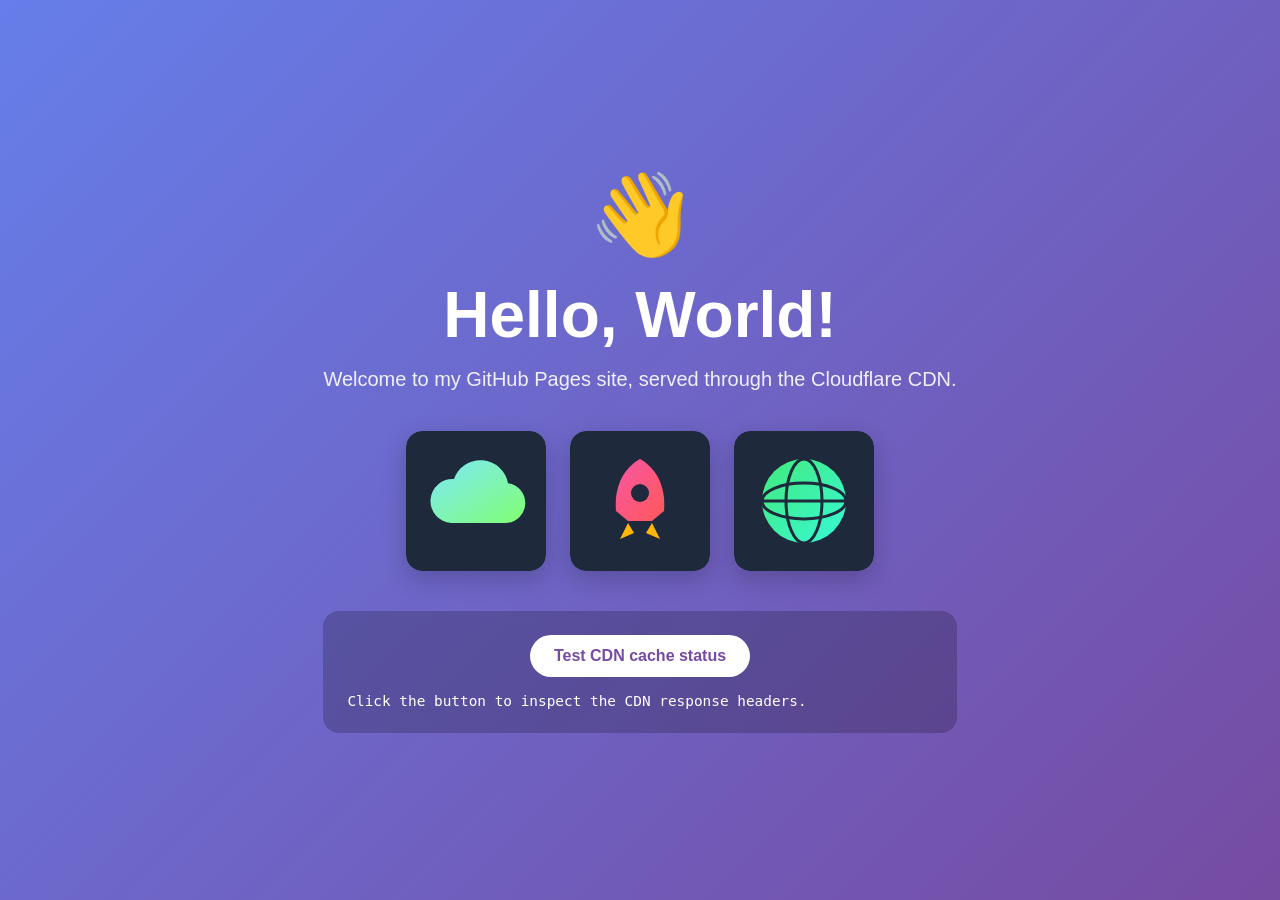
<file: index.html>
<!DOCTYPE html>
<html lang="en">
<head>
    <meta charset="UTF-8">
    <meta name="viewport" content="width=device-width, initial-scale=1.0">
    <title>Hello World</title>
    <link rel="stylesheet" href="assets/css/style.css?v=2">
</head>
<body>
    <div class="container">
        <span class="emoji">👋</span>
        <h1>Hello, World!</h1>
        <p>Welcome to my GitHub Pages site, served through the Cloudflare CDN.</p>

        <div class="gallery">
            <img src="assets/img/cloud.svg" alt="Cloud" width="140" height="140" loading="lazy">
            <img src="assets/img/rocket.svg" alt="Rocket" width="140" height="140" loading="lazy">
            <img src="assets/img/globe.svg" alt="Globe" width="140" height="140" loading="lazy">
        </div>

        <div class="cdn-panel">
            <button id="cdn-test-btn" type="button">Test CDN cache status</button>
            <pre id="cdn-result">Click the button to inspect the CDN response headers.</pre>
        </div>
    </div>

    <script src="assets/js/main.js?v=2" defer></script>
</body>
</html>
</file>
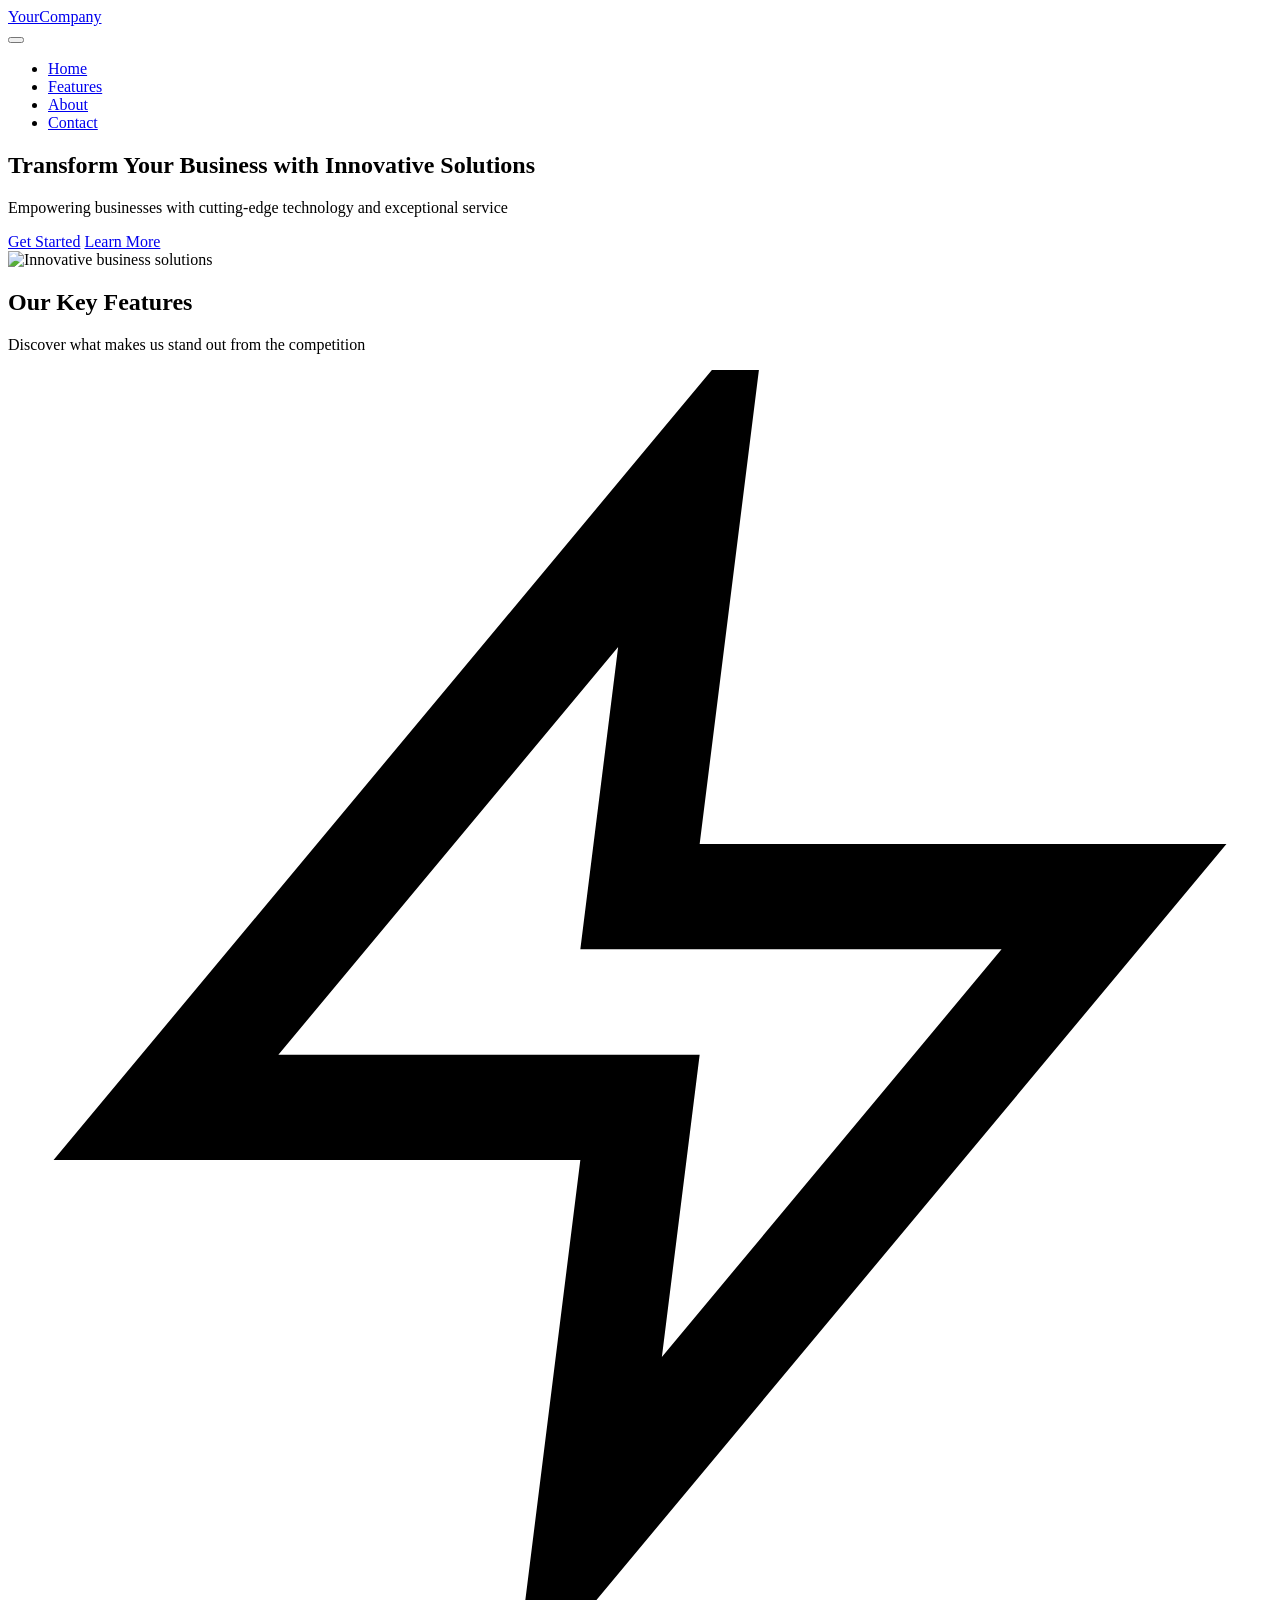
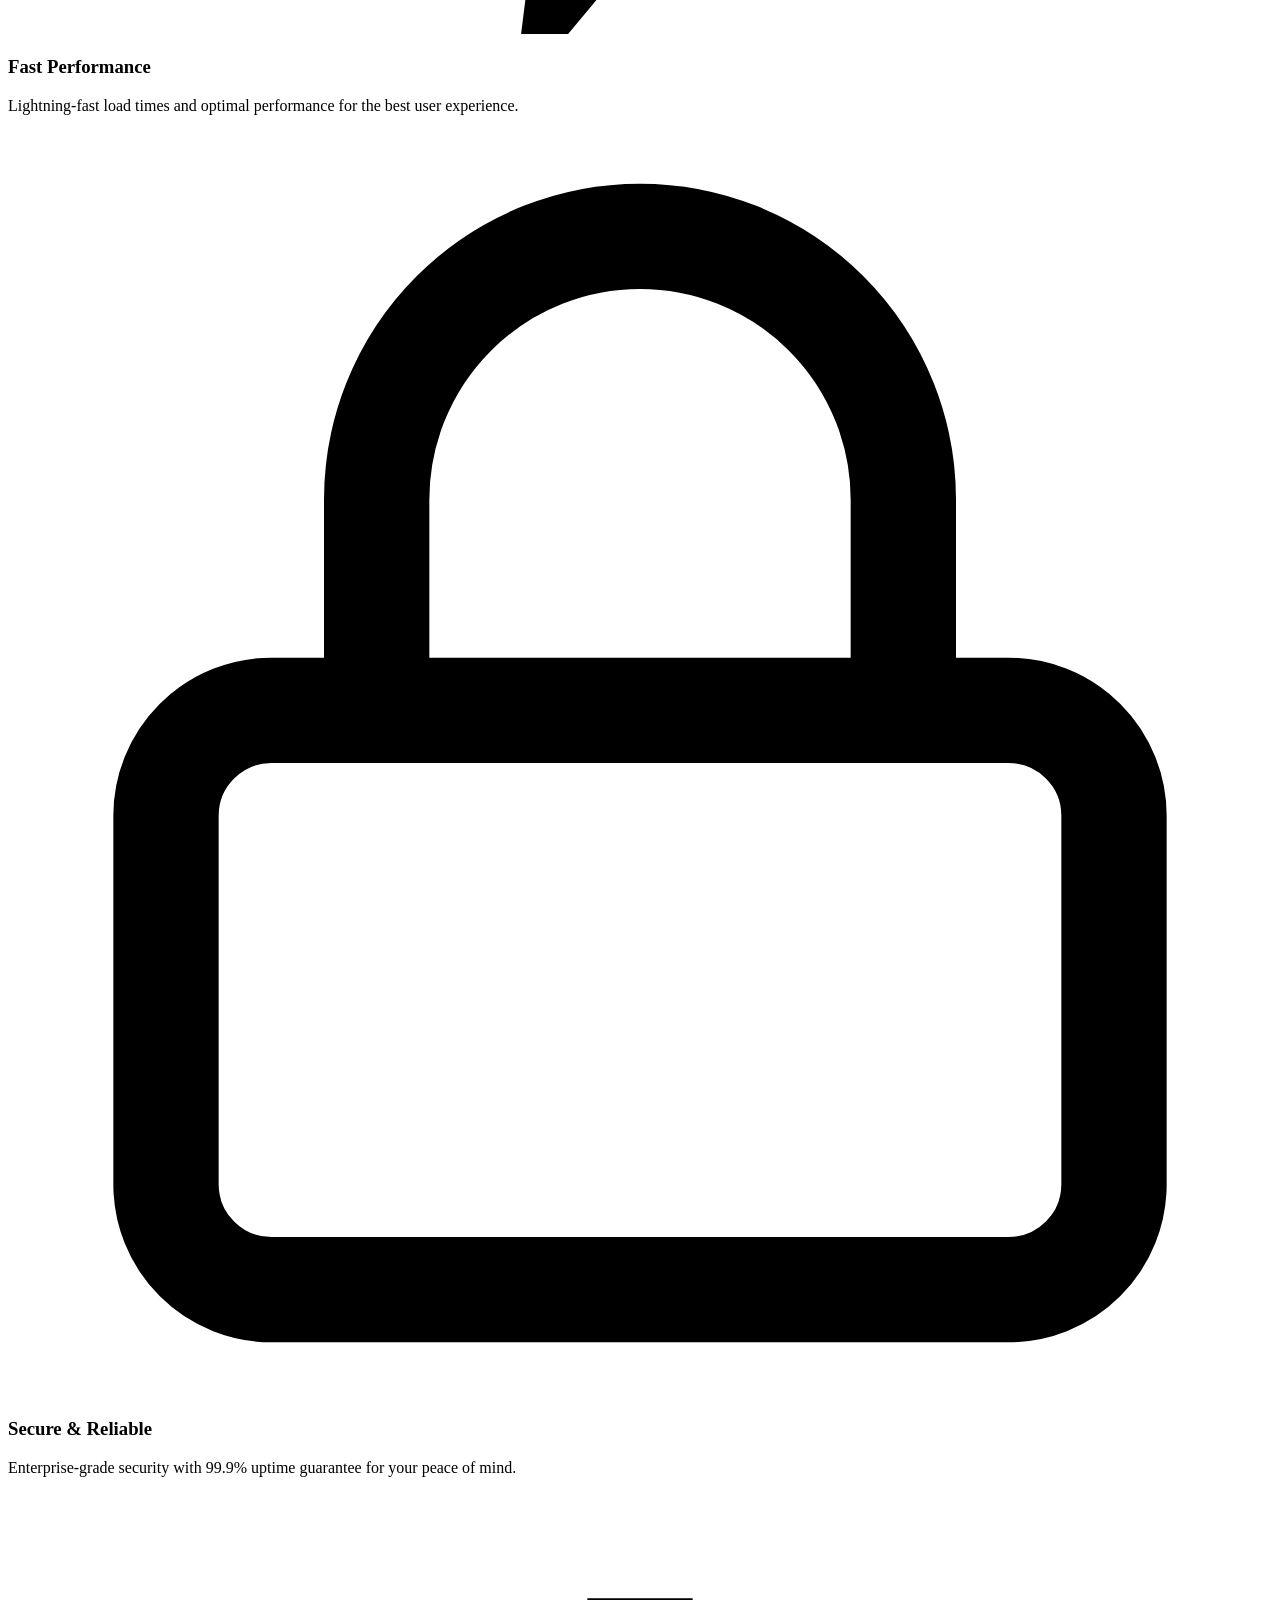
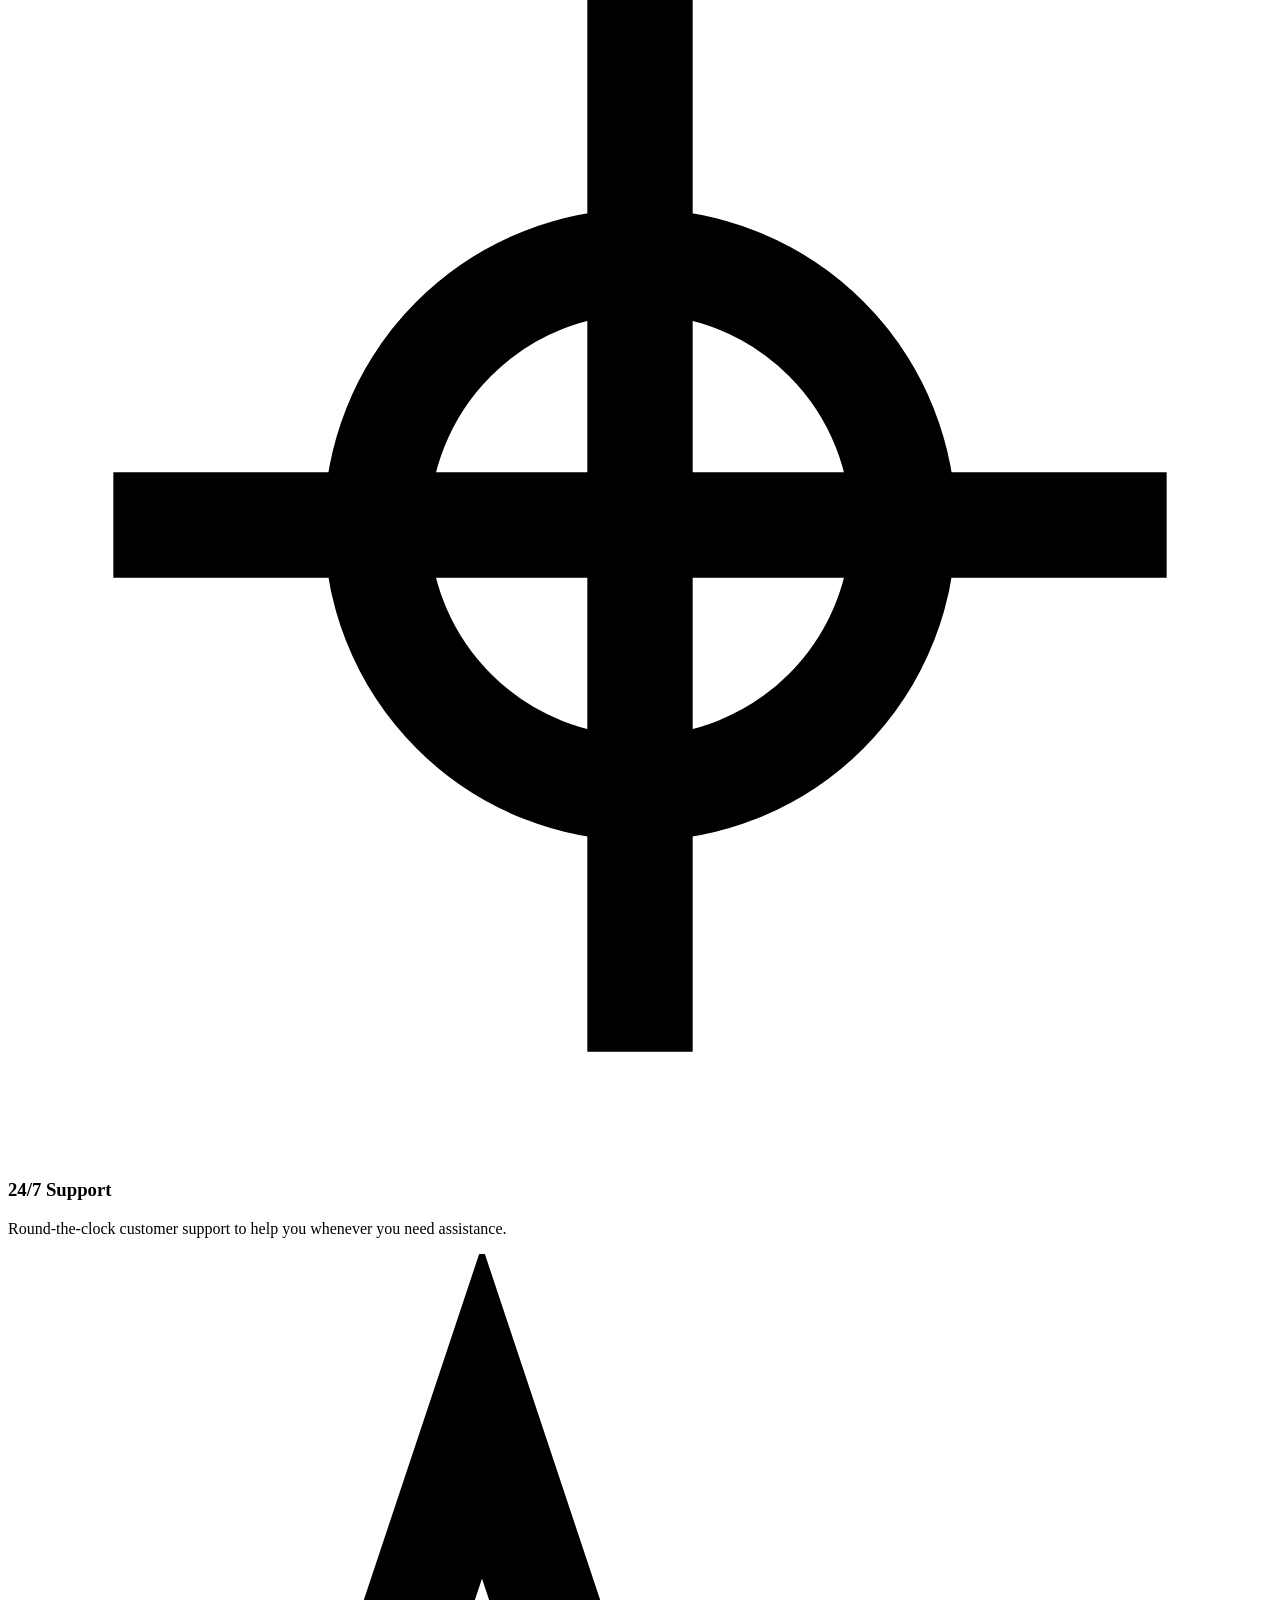
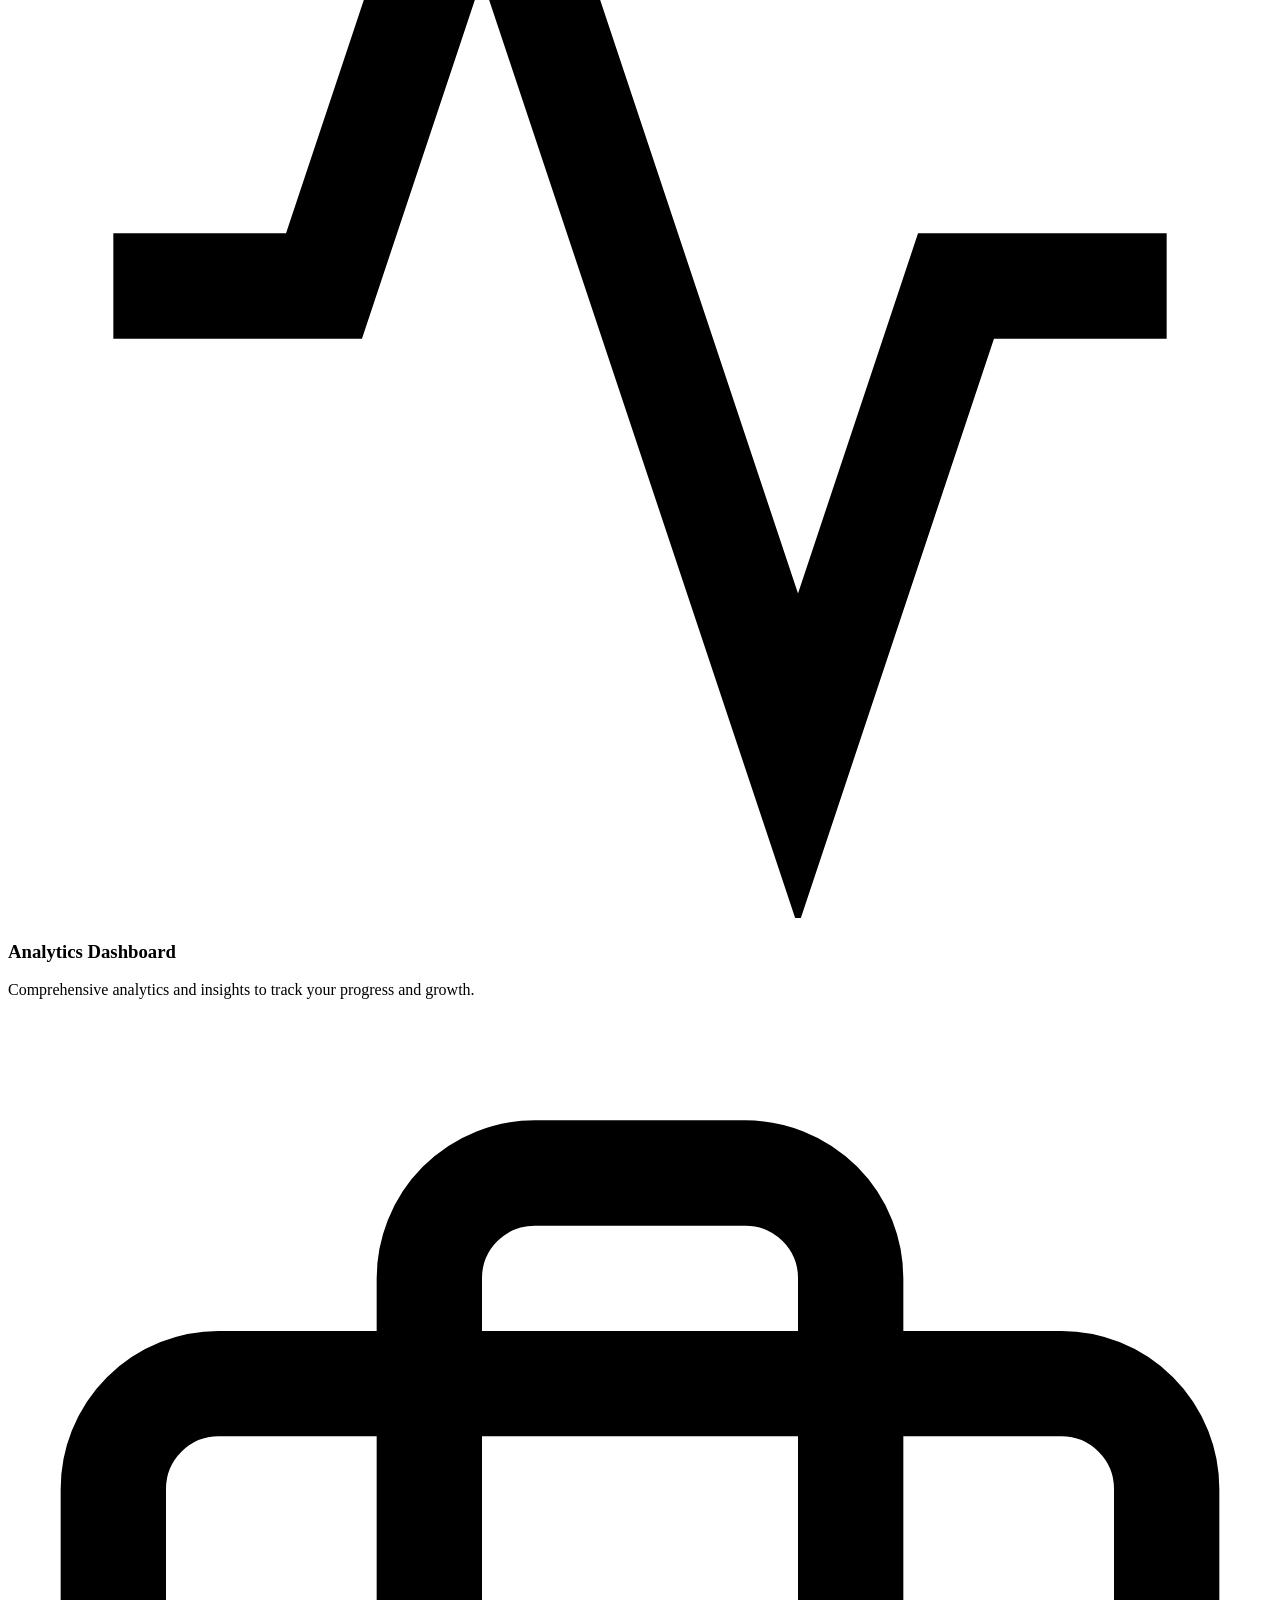
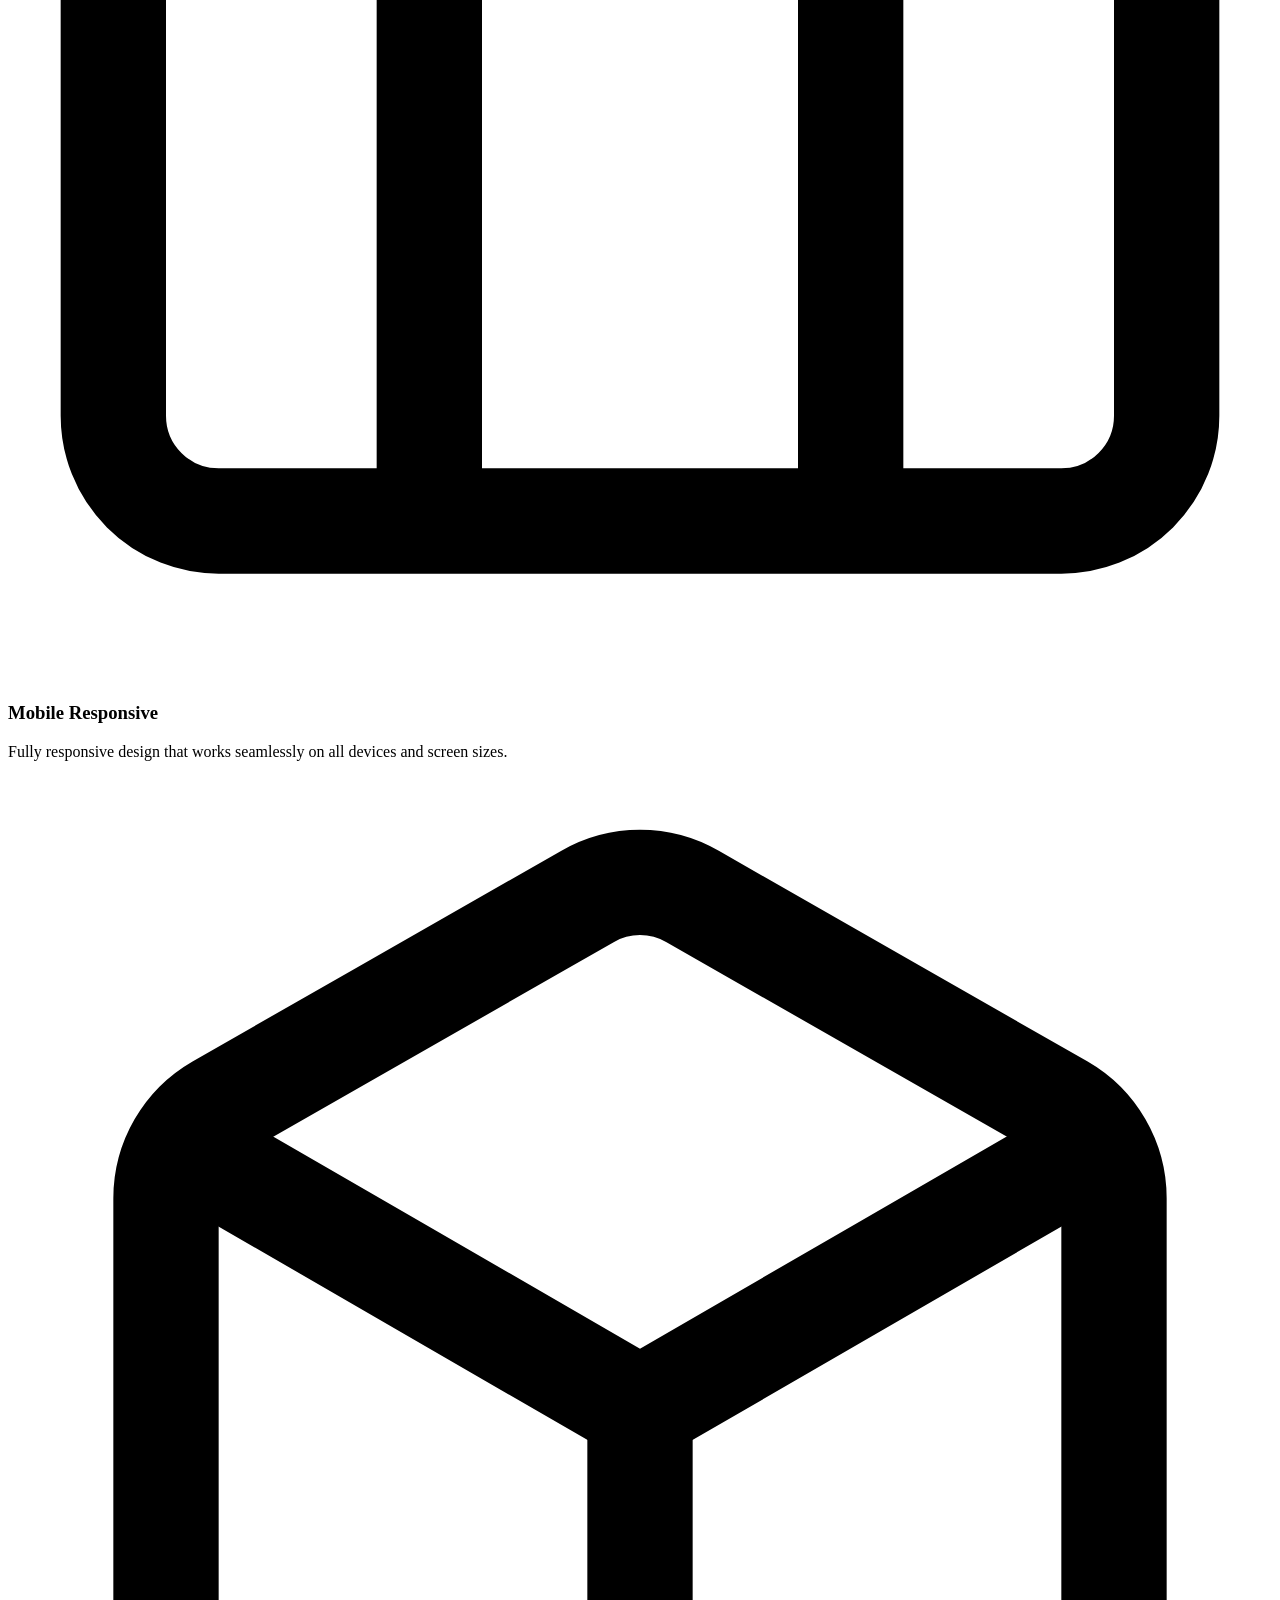
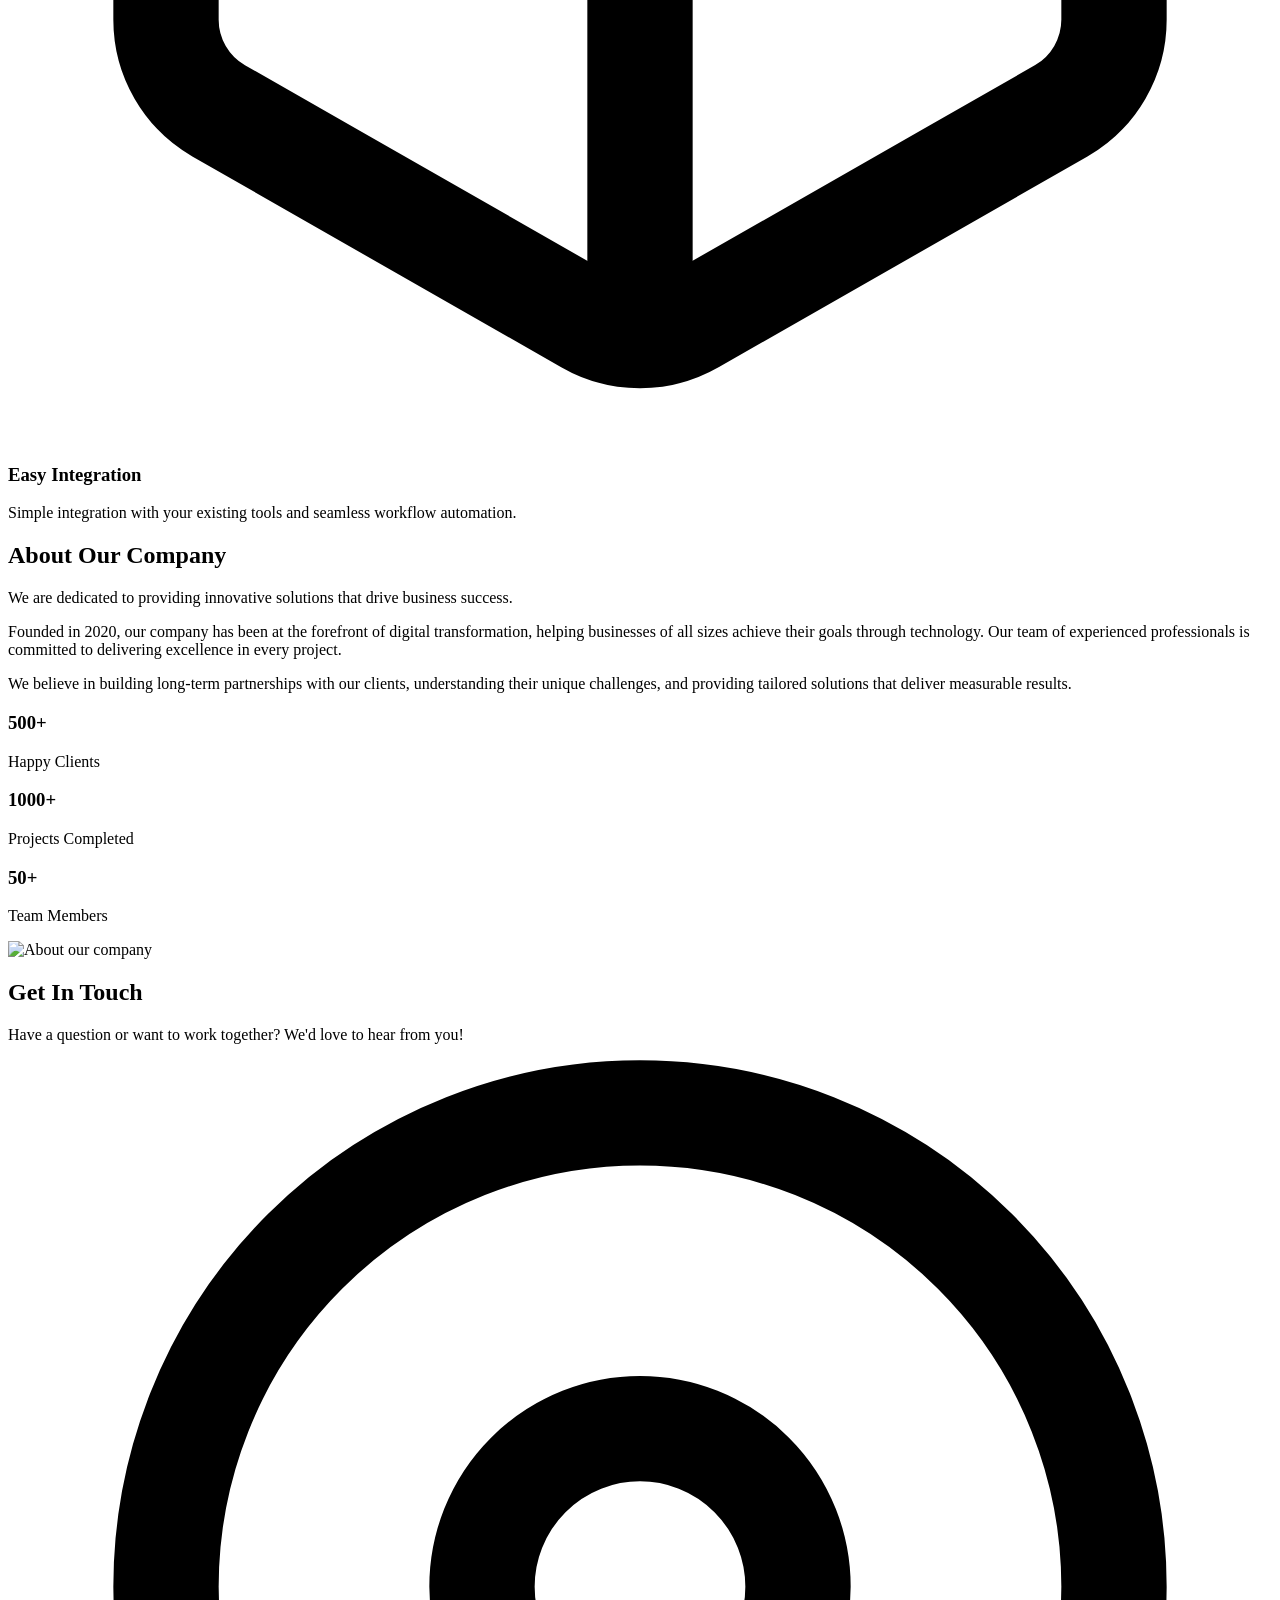
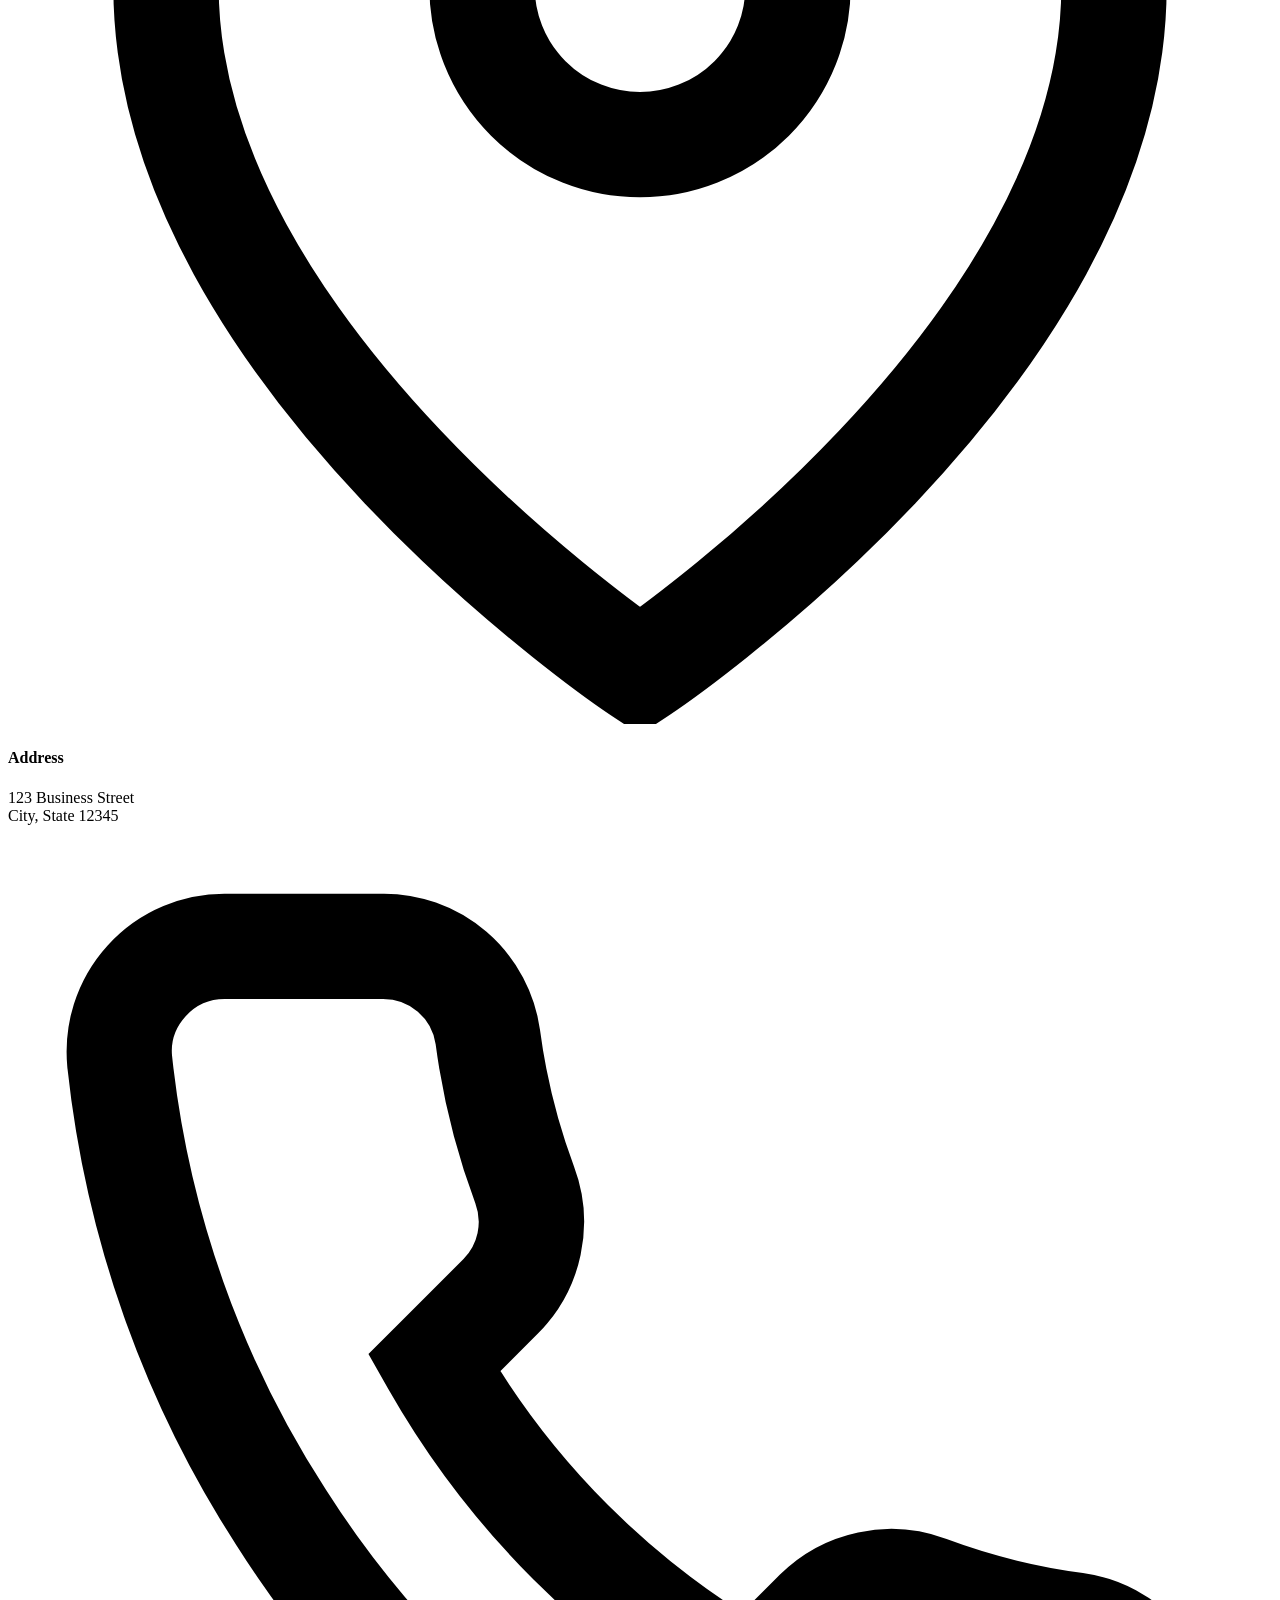
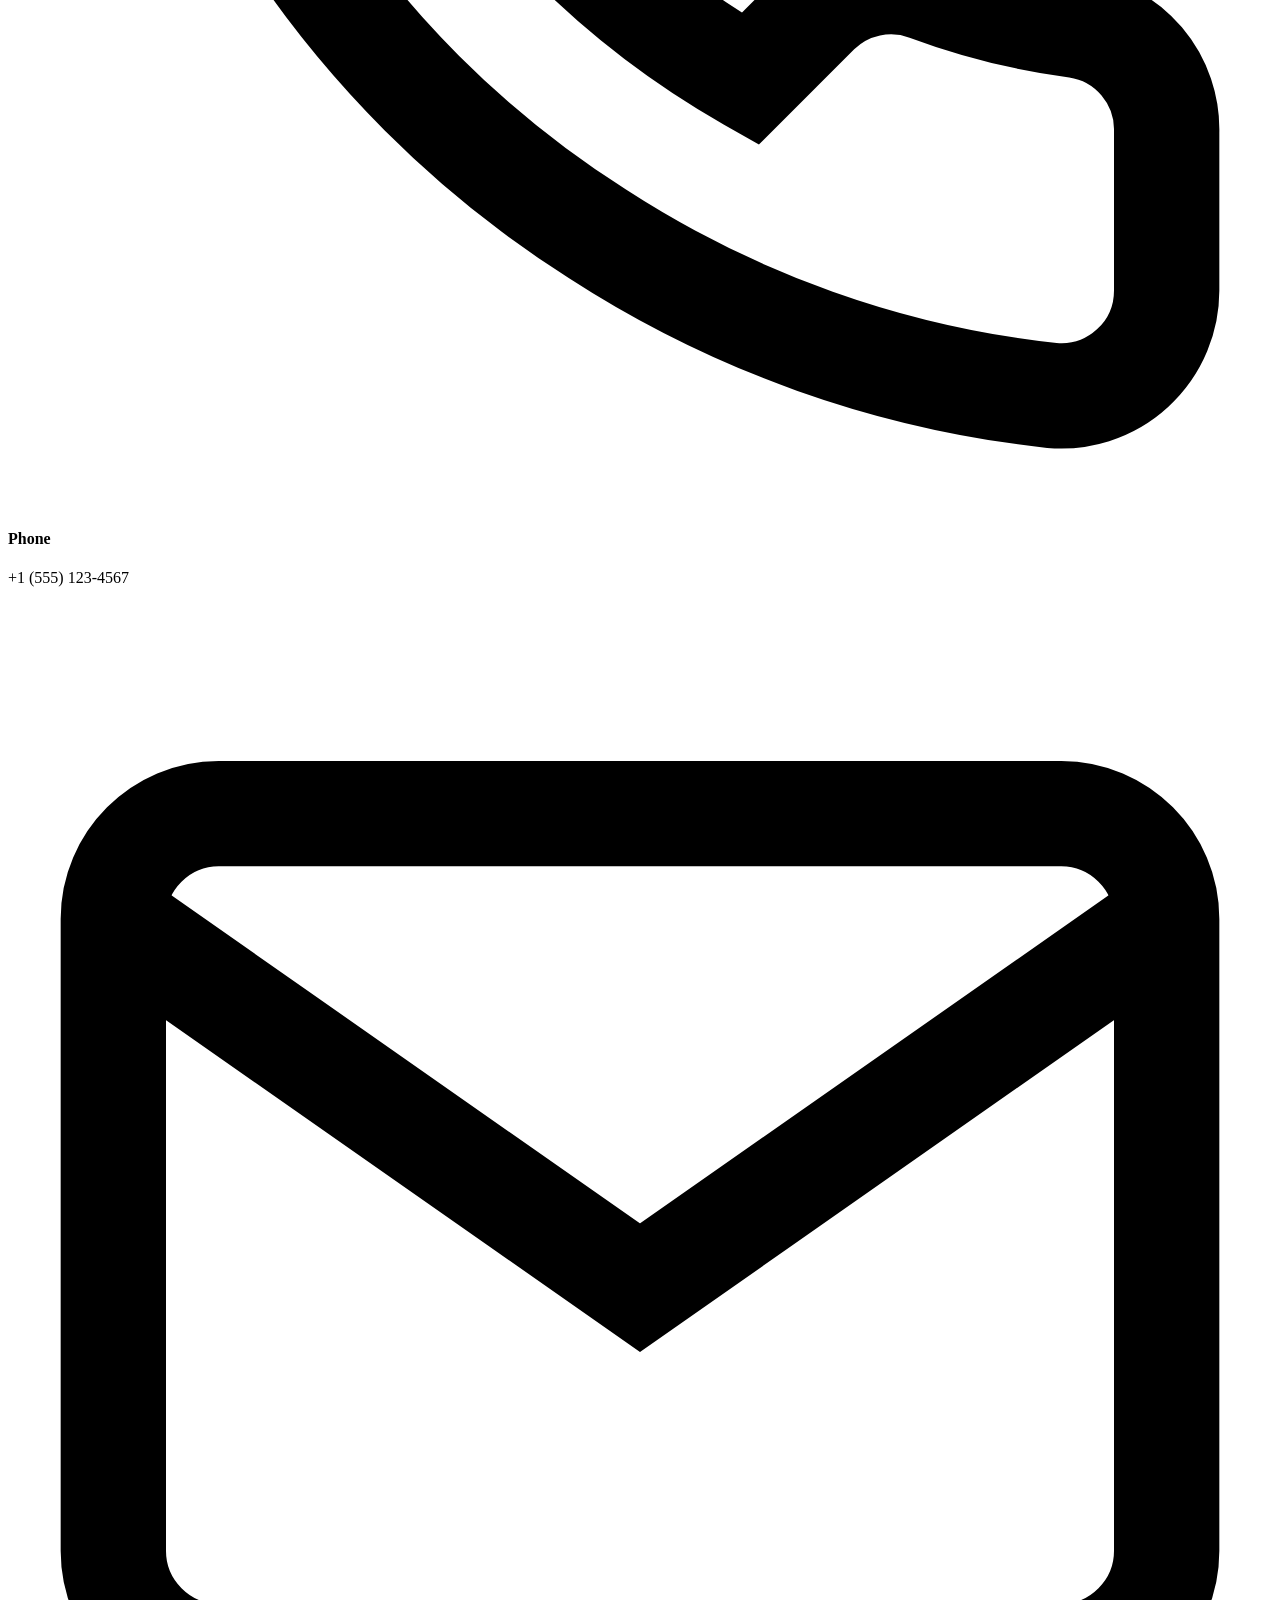
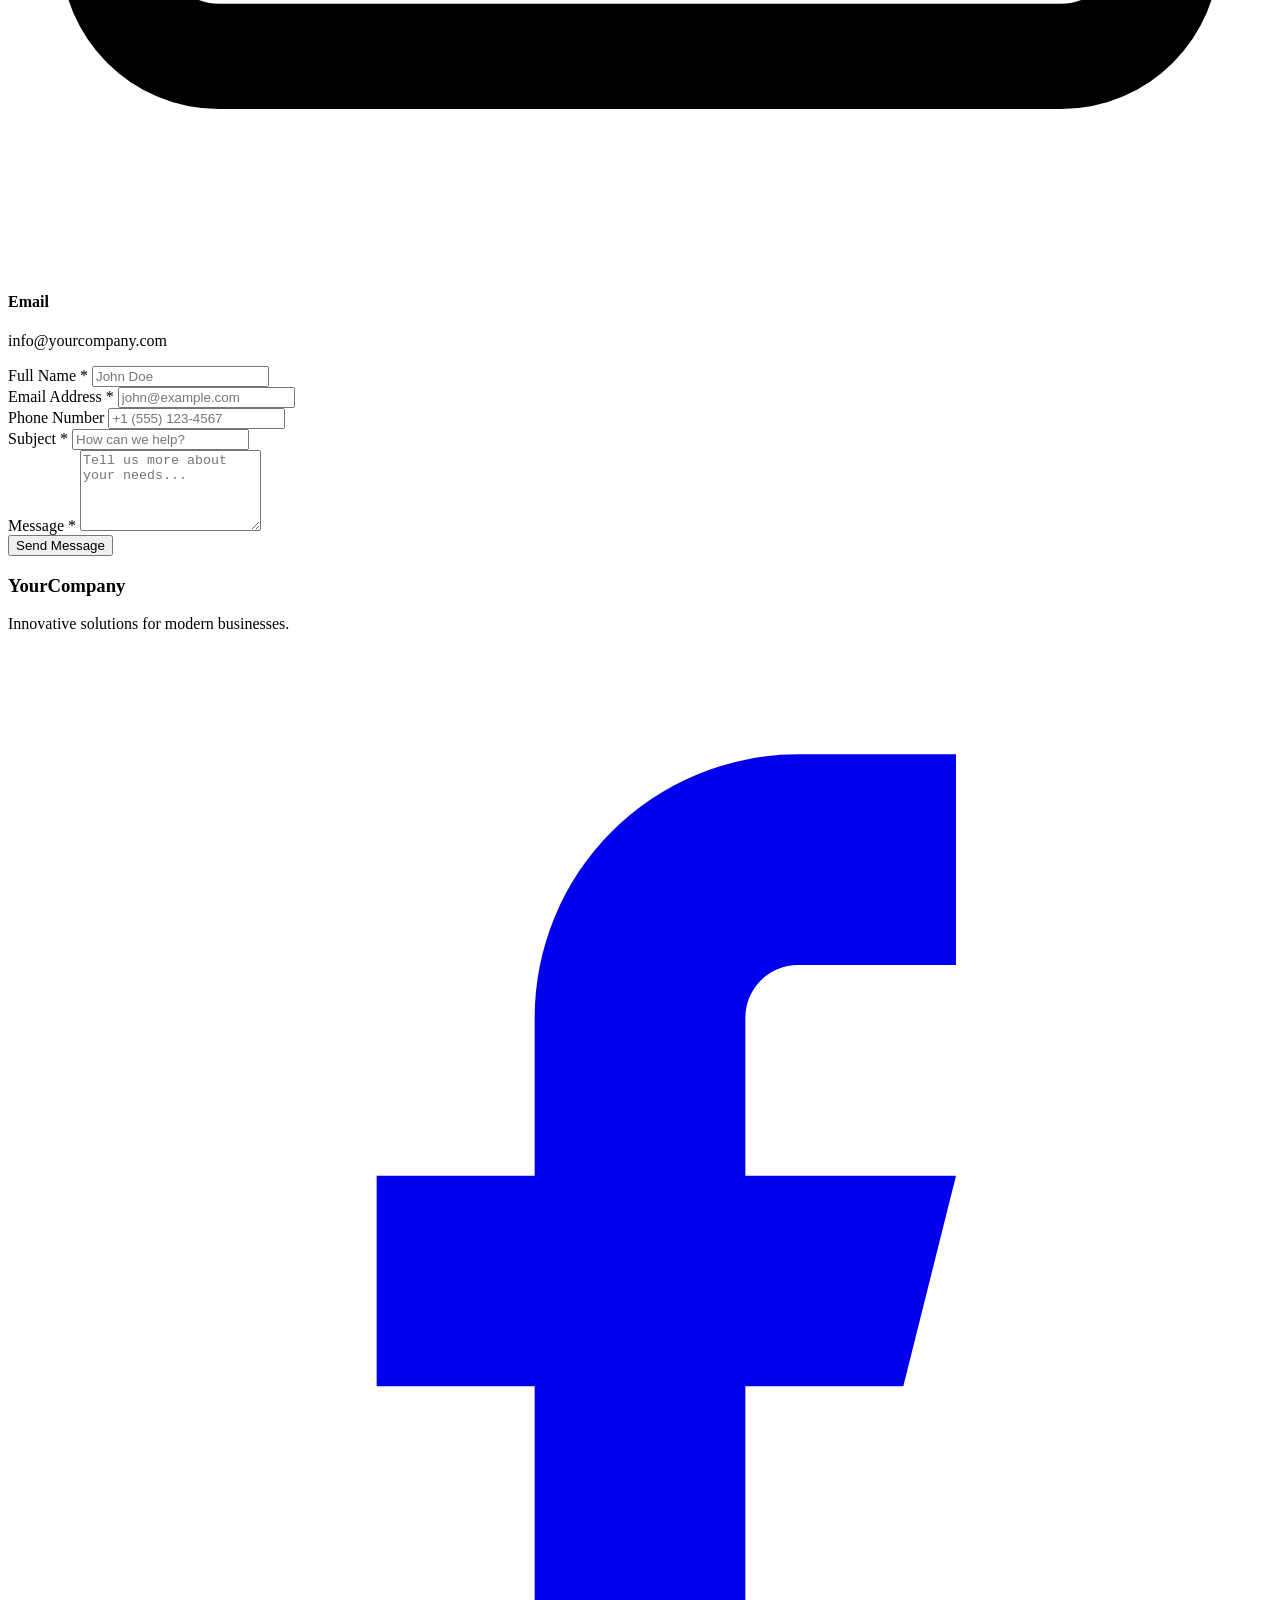
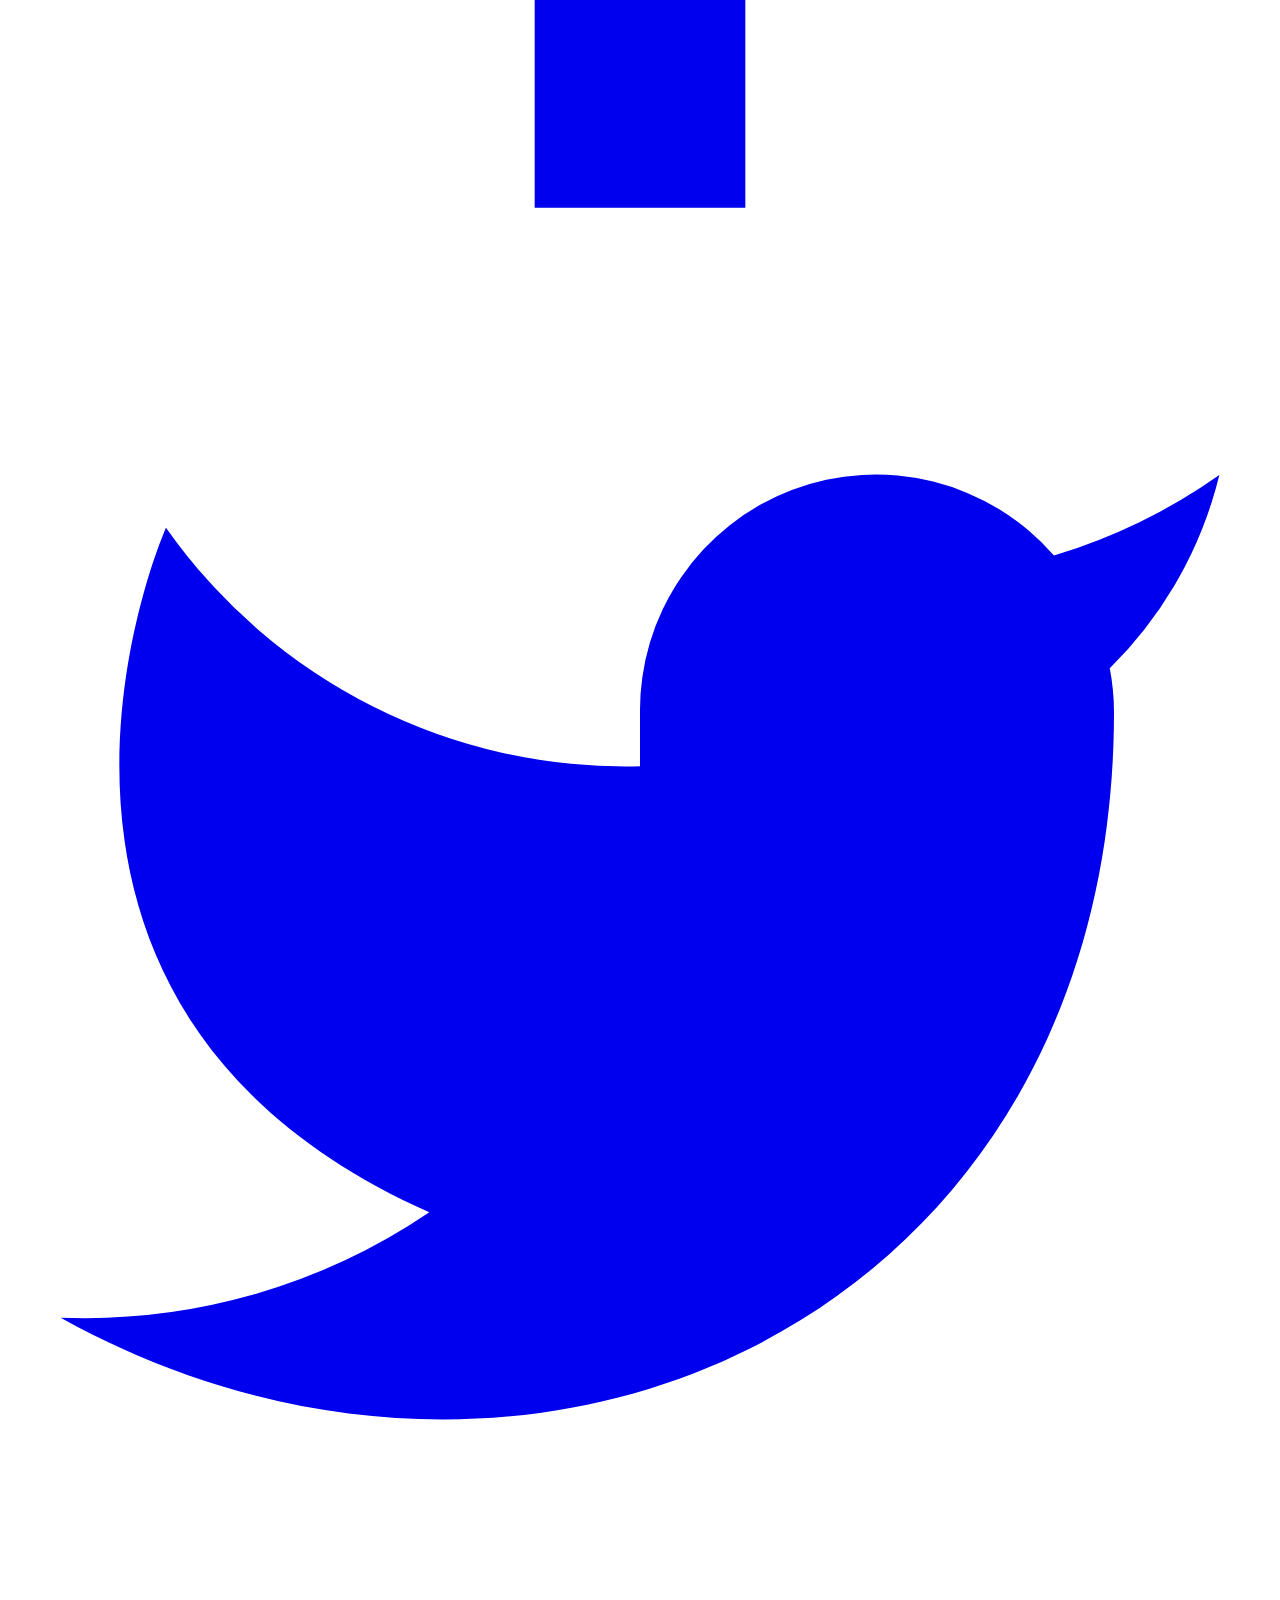
<file: src/main/resources/templates/index.html>
<!DOCTYPE html>
<html lang="en" xmlns:th="http://www.thymeleaf.org">
<head>
    <meta charset="UTF-8">
    <meta name="viewport" content="width=device-width, initial-scale=1.0">
    <meta name="description" content="Modern landing page showcasing innovative solutions for your business needs. Contact us today to learn more.">
    <meta name="keywords" content="business, solutions, services, innovation">
    <meta name="author" content="Your Company">
    
    <!-- Open Graph Tags for Social Media -->
    <meta property="og:title" content="Your Company - Innovative Solutions">
    <meta property="og:description" content="Modern landing page showcasing innovative solutions for your business needs.">
    <meta property="og:type" content="website">
    
    <title>Your Company - Innovative Solutions</title>
    
    <!-- Stylesheet -->
    <link rel="stylesheet" th:href="@{/css/style.css}">
    
    <!-- Favicon -->
    <link rel="icon" type="image/png" th:href="@{/images/favicon.png}">
</head>
<body>
    <!-- Navigation -->
    <nav class="navbar" id="navbar">
        <div class="container">
            <div class="nav-brand">
                <a href="#home">YourCompany</a>
            </div>
            <button class="nav-toggle" id="navToggle" aria-label="Toggle navigation">
                <span></span>
                <span></span>
                <span></span>
            </button>
            <ul class="nav-menu" id="navMenu">
                <li><a href="#home" class="nav-link">Home</a></li>
                <li><a href="#features" class="nav-link">Features</a></li>
                <li><a href="#about" class="nav-link">About</a></li>
                <li><a href="#contact" class="nav-link">Contact</a></li>
            </ul>
        </div>
    </nav>

    <!-- Hero Section -->
    <section class="hero" id="home">
        <div class="container">
            <div class="hero-content">
                <h1 class="hero-title">Transform Your Business with Innovative Solutions</h1>
                <p class="hero-subtitle">Empowering businesses with cutting-edge technology and exceptional service</p>
                <div class="hero-buttons">
                    <a href="#contact" class="btn btn-primary">Get Started</a>
                    <a href="#features" class="btn btn-secondary">Learn More</a>
                </div>
            </div>
            <div class="hero-image">
                <img th:src="@{/images/hero-image.svg}" alt="Innovative business solutions" />
            </div>
        </div>
    </section>

    <!-- Features Section -->
    <section class="features" id="features">
        <div class="container">
            <div class="section-header">
                <h2>Our Key Features</h2>
                <p>Discover what makes us stand out from the competition</p>
            </div>
            
            <div class="features-grid">
                <div class="feature-card">
                    <div class="feature-icon">
                        <svg xmlns="http://www.w3.org/2000/svg" viewBox="0 0 24 24" fill="none" stroke="currentColor" stroke-width="2">
                            <path d="M13 2L3 14h9l-1 8 10-12h-9l1-8z"/>
                        </svg>
                    </div>
                    <h3>Fast Performance</h3>
                    <p>Lightning-fast load times and optimal performance for the best user experience.</p>
                </div>
                
                <div class="feature-card">
                    <div class="feature-icon">
                        <svg xmlns="http://www.w3.org/2000/svg" viewBox="0 0 24 24" fill="none" stroke="currentColor" stroke-width="2">
                            <rect x="3" y="11" width="18" height="11" rx="2" ry="2"/>
                            <path d="M7 11V7a5 5 0 0 1 10 0v4"/>
                        </svg>
                    </div>
                    <h3>Secure & Reliable</h3>
                    <p>Enterprise-grade security with 99.9% uptime guarantee for your peace of mind.</p>
                </div>
                
                <div class="feature-card">
                    <div class="feature-icon">
                        <svg xmlns="http://www.w3.org/2000/svg" viewBox="0 0 24 24" fill="none" stroke="currentColor" stroke-width="2">
                            <path d="M12 2v20M2 12h20"/>
                            <circle cx="12" cy="12" r="5"/>
                        </svg>
                    </div>
                    <h3>24/7 Support</h3>
                    <p>Round-the-clock customer support to help you whenever you need assistance.</p>
                </div>
                
                <div class="feature-card">
                    <div class="feature-icon">
                        <svg xmlns="http://www.w3.org/2000/svg" viewBox="0 0 24 24" fill="none" stroke="currentColor" stroke-width="2">
                            <polyline points="22 12 18 12 15 21 9 3 6 12 2 12"/>
                        </svg>
                    </div>
                    <h3>Analytics Dashboard</h3>
                    <p>Comprehensive analytics and insights to track your progress and growth.</p>
                </div>
                
                <div class="feature-card">
                    <div class="feature-icon">
                        <svg xmlns="http://www.w3.org/2000/svg" viewBox="0 0 24 24" fill="none" stroke="currentColor" stroke-width="2">
                            <rect x="2" y="7" width="20" height="14" rx="2" ry="2"/>
                            <path d="M16 21V5a2 2 0 0 0-2-2h-4a2 2 0 0 0-2 2v16"/>
                        </svg>
                    </div>
                    <h3>Mobile Responsive</h3>
                    <p>Fully responsive design that works seamlessly on all devices and screen sizes.</p>
                </div>
                
                <div class="feature-card">
                    <div class="feature-icon">
                        <svg xmlns="http://www.w3.org/2000/svg" viewBox="0 0 24 24" fill="none" stroke="currentColor" stroke-width="2">
                            <path d="M21 16V8a2 2 0 0 0-1-1.73l-7-4a2 2 0 0 0-2 0l-7 4A2 2 0 0 0 3 8v8a2 2 0 0 0 1 1.73l7 4a2 2 0 0 0 2 0l7-4A2 2 0 0 0 21 16z"/>
                            <polyline points="3.27 6.96 12 12.01 20.73 6.96"/>
                            <line x1="12" y1="22.08" x2="12" y2="12"/>
                        </svg>
                    </div>
                    <h3>Easy Integration</h3>
                    <p>Simple integration with your existing tools and seamless workflow automation.</p>
                </div>
            </div>
        </div>
    </section>

    <!-- About Section -->
    <section class="about" id="about">
        <div class="container">
            <div class="about-content">
                <div class="about-text">
                    <h2>About Our Company</h2>
                    <p class="lead">We are dedicated to providing innovative solutions that drive business success.</p>
                    <p>Founded in 2020, our company has been at the forefront of digital transformation, helping businesses of all sizes achieve their goals through technology. Our team of experienced professionals is committed to delivering excellence in every project.</p>
                    <p>We believe in building long-term partnerships with our clients, understanding their unique challenges, and providing tailored solutions that deliver measurable results.</p>
                    <div class="about-stats">
                        <div class="stat">
                            <h3>500+</h3>
                            <p>Happy Clients</p>
                        </div>
                        <div class="stat">
                            <h3>1000+</h3>
                            <p>Projects Completed</p>
                        </div>
                        <div class="stat">
                            <h3>50+</h3>
                            <p>Team Members</p>
                        </div>
                    </div>
                </div>
                <div class="about-image">
                    <img th:src="@{/images/about-image.svg}" alt="About our company" />
                </div>
            </div>
        </div>
    </section>

    <!-- Contact Section -->
    <section class="contact" id="contact">
        <div class="container">
            <div class="section-header">
                <h2>Get In Touch</h2>
                <p>Have a question or want to work together? We'd love to hear from you!</p>
            </div>
            
            <!-- Success/Error Messages -->
            <div th:if="${successMessage}" class="alert alert-success" role="alert">
                <span th:text="${successMessage}"></span>
            </div>
            
            <div th:if="${errorMessage}" class="alert alert-error" role="alert">
                <span th:text="${errorMessage}"></span>
            </div>
            
            <div class="contact-wrapper">
                <div class="contact-info">
                    <div class="contact-item">
                        <div class="contact-icon">
                            <svg xmlns="http://www.w3.org/2000/svg" viewBox="0 0 24 24" fill="none" stroke="currentColor" stroke-width="2">
                                <path d="M21 10c0 7-9 13-9 13s-9-6-9-13a9 9 0 0 1 18 0z"/>
                                <circle cx="12" cy="10" r="3"/>
                            </svg>
                        </div>
                        <div>
                            <h4>Address</h4>
                            <p>123 Business Street<br/>City, State 12345</p>
                        </div>
                    </div>
                    
                    <div class="contact-item">
                        <div class="contact-icon">
                            <svg xmlns="http://www.w3.org/2000/svg" viewBox="0 0 24 24" fill="none" stroke="currentColor" stroke-width="2">
                                <path d="M22 16.92v3a2 2 0 0 1-2.18 2 19.79 19.79 0 0 1-8.63-3.07 19.5 19.5 0 0 1-6-6 19.79 19.79 0 0 1-3.07-8.67A2 2 0 0 1 4.11 2h3a2 2 0 0 1 2 1.72 12.84 12.84 0 0 0 .7 2.81 2 2 0 0 1-.45 2.11L8.09 9.91a16 16 0 0 0 6 6l1.27-1.27a2 2 0 0 1 2.11-.45 12.84 12.84 0 0 0 2.81.7A2 2 0 0 1 22 16.92z"/>
                            </svg>
                        </div>
                        <div>
                            <h4>Phone</h4>
                            <p>+1 (555) 123-4567</p>
                        </div>
                    </div>
                    
                    <div class="contact-item">
                        <div class="contact-icon">
                            <svg xmlns="http://www.w3.org/2000/svg" viewBox="0 0 24 24" fill="none" stroke="currentColor" stroke-width="2">
                                <path d="M4 4h16c1.1 0 2 .9 2 2v12c0 1.1-.9 2-2 2H4c-1.1 0-2-.9-2-2V6c0-1.1.9-2 2-2z"/>
                                <polyline points="22,6 12,13 2,6"/>
                            </svg>
                        </div>
                        <div>
                            <h4>Email</h4>
                            <p>info@yourcompany.com</p>
                        </div>
                    </div>
                </div>
                
                <form class="contact-form" th:action="@{/contact}" th:object="${contactForm}" method="post" novalidate>
                    <div class="form-group">
                        <label for="fullName">Full Name <span class="required">*</span></label>
                        <input type="text" 
                               id="fullName" 
                               th:field="*{fullName}" 
                               class="form-control"
                               th:classappend="${#fields.hasErrors('fullName')} ? 'error' : ''"
                               placeholder="John Doe"
                               required />
                        <span class="error-message" th:if="${#fields.hasErrors('fullName')}" th:errors="*{fullName}"></span>
                    </div>
                    
                    <div class="form-group">
                        <label for="email">Email Address <span class="required">*</span></label>
                        <input type="email" 
                               id="email" 
                               th:field="*{email}" 
                               class="form-control"
                               th:classappend="${#fields.hasErrors('email')} ? 'error' : ''"
                               placeholder="john@example.com"
                               required />
                        <span class="error-message" th:if="${#fields.hasErrors('email')}" th:errors="*{email}"></span>
                    </div>
                    
                    <div class="form-group">
                        <label for="phoneNumber">Phone Number</label>
                        <input type="tel" 
                               id="phoneNumber" 
                               th:field="*{phoneNumber}" 
                               class="form-control"
                               th:classappend="${#fields.hasErrors('phoneNumber')} ? 'error' : ''"
                               placeholder="+1 (555) 123-4567" />
                        <span class="error-message" th:if="${#fields.hasErrors('phoneNumber')}" th:errors="*{phoneNumber}"></span>
                    </div>
                    
                    <div class="form-group">
                        <label for="subject">Subject <span class="required">*</span></label>
                        <input type="text" 
                               id="subject" 
                               th:field="*{subject}" 
                               class="form-control"
                               th:classappend="${#fields.hasErrors('subject')} ? 'error' : ''"
                               placeholder="How can we help?"
                               required />
                        <span class="error-message" th:if="${#fields.hasErrors('subject')}" th:errors="*{subject}"></span>
                    </div>
                    
                    <div class="form-group">
                        <label for="message">Message <span class="required">*</span></label>
                        <textarea id="message" 
                                  th:field="*{message}" 
                                  class="form-control"
                                  th:classappend="${#fields.hasErrors('message')} ? 'error' : ''"
                                  rows="5"
                                  placeholder="Tell us more about your needs..."
                                  required></textarea>
                        <span class="error-message" th:if="${#fields.hasErrors('message')}" th:errors="*{message}"></span>
                    </div>
                    
                    <button type="submit" class="btn btn-primary btn-block">Send Message</button>
                </form>
            </div>
        </div>
    </section>

    <!-- Footer -->
    <footer class="footer">
        <div class="container">
            <div class="footer-content">
                <div class="footer-section">
                    <h3>YourCompany</h3>
                    <p>Innovative solutions for modern businesses.</p>
                    <div class="social-links">
                        <a href="#" aria-label="Facebook">
                            <svg xmlns="http://www.w3.org/2000/svg" viewBox="0 0 24 24" fill="currentColor">
                                <path d="M18 2h-3a5 5 0 0 0-5 5v3H7v4h3v8h4v-8h3l1-4h-4V7a1 1 0 0 1 1-1h3z"/>
                            </svg>
                        </a>
                        <a href="#" aria-label="Twitter">
                            <svg xmlns="http://www.w3.org/2000/svg" viewBox="0 0 24 24" fill="currentColor">
                                <path d="M23 3a10.9 10.9 0 0 1-3.14 1.53 4.48 4.48 0 0 0-7.86 3v1A10.66 10.66 0 0 1 3 4s-4 9 5 13a11.64 11.64 0 0 1-7 2c9 5 20 0 20-11.5a4.5 4.5 0 0 0-.08-.83A7.72 7.72 0 0 0 23 3z"/>
                            </svg>
                        </a>
                        <a href="#" aria-label="LinkedIn">
                            <svg xmlns="http://www.w3.org/2000/svg" viewBox="0 0 24 24" fill="currentColor">
                                <path d="M16 8a6 6 0 0 1 6 6v7h-4v-7a2 2 0 0 0-2-2 2 2 0 0 0-2 2v7h-4v-7a6 6 0 0 1 6-6z"/>
                                <rect x="2" y="9" width="4" height="12"/>
                                <circle cx="4" cy="4" r="2"/>
                            </svg>
                        </a>
                    </div>
                </div>
                
                <div class="footer-section">
                    <h4>Quick Links</h4>
                    <ul>
                        <li><a href="#home">Home</a></li>
                        <li><a href="#features">Features</a></li>
                        <li><a href="#about">About</a></li>
                        <li><a href="#contact">Contact</a></li>
                    </ul>
                </div>
                
                <div class="footer-section">
                    <h4>Services</h4>
                    <ul>
                        <li><a href="#">Web Development</a></li>
                        <li><a href="#">Mobile Apps</a></li>
                        <li><a href="#">Cloud Solutions</a></li>
                        <li><a href="#">Consulting</a></li>
                    </ul>
                </div>
                
                <div class="footer-section">
                    <h4>Legal</h4>
                    <ul>
                        <li><a href="#">Privacy Policy</a></li>
                        <li><a href="#">Terms of Service</a></li>
                        <li><a href="#">Cookie Policy</a></li>
                    </ul>
                </div>
            </div>
            
            <div class="footer-bottom">
                <p>&copy; 2024 YourCompany. All rights reserved.</p>
            </div>
        </div>
    </footer>

    <!-- JavaScript -->
    <script th:src="@{/js/script.js}"></script>
</body>
</html>
</file>
<file: assets/css/style.css>
/* Externalized stylesheet — cacheable static asset for CDN testing */
* {
    margin: 0;
    padding: 0;
    box-sizing: border-box;
}

body {
    font-family: -apple-system, BlinkMacSystemFont, "Segoe UI", Roboto, sans-serif;
    display: flex;
    flex-direction: column;
    align-items: center;
    justify-content: center;
    min-height: 100vh;
    background: linear-gradient(135deg, #667eea 0%, #764ba2 100%);
    color: #fff;
    text-align: center;
    padding: 2rem;
}

.container {
    max-width: 720px;
}

h1 {
    font-size: 4rem;
    margin-bottom: 1rem;
    animation: fadeInDown 1s ease;
}

p {
    font-size: 1.25rem;
    opacity: 0.9;
    animation: fadeInUp 1s ease;
}

.emoji {
    font-size: 5rem;
    display: block;
    margin-bottom: 1rem;
    animation: wave 2s infinite;
}

.gallery {
    display: flex;
    flex-wrap: wrap;
    gap: 1.5rem;
    justify-content: center;
    margin: 2.5rem 0;
}

.gallery img {
    width: 140px;
    height: 140px;
    border-radius: 16px;
    background: rgba(255, 255, 255, 0.1);
    box-shadow: 0 8px 24px rgba(0, 0, 0, 0.2);
    transition: transform 0.3s ease;
}

.gallery img:hover {
    transform: translateY(-8px) scale(1.05);
}

.cdn-panel {
    margin-top: 1.5rem;
    padding: 1.5rem;
    background: rgba(0, 0, 0, 0.2);
    border-radius: 16px;
    backdrop-filter: blur(6px);
}

.cdn-panel button {
    font-size: 1rem;
    padding: 0.75rem 1.5rem;
    border: none;
    border-radius: 999px;
    background: #fff;
    color: #764ba2;
    font-weight: 600;
    cursor: pointer;
    transition: transform 0.2s ease, box-shadow 0.2s ease;
}

.cdn-panel button:hover {
    transform: translateY(-2px);
    box-shadow: 0 6px 16px rgba(0, 0, 0, 0.25);
}

.cdn-panel button:disabled {
    opacity: 0.6;
    cursor: wait;
}

#cdn-result {
    margin-top: 1rem;
    font-family: "SF Mono", Menlo, Consolas, monospace;
    font-size: 0.9rem;
    text-align: left;
    white-space: pre-wrap;
    word-break: break-word;
}

@keyframes wave {
    0%, 100% { transform: rotate(0deg); }
    25% { transform: rotate(15deg); }
    75% { transform: rotate(-15deg); }
}

@keyframes fadeInDown {
    from { opacity: 0; transform: translateY(-20px); }
    to { opacity: 1; transform: translateY(0); }
}

@keyframes fadeInUp {
    from { opacity: 0; transform: translateY(20px); }
    to { opacity: 1; transform: translateY(0); }
}
</file>
